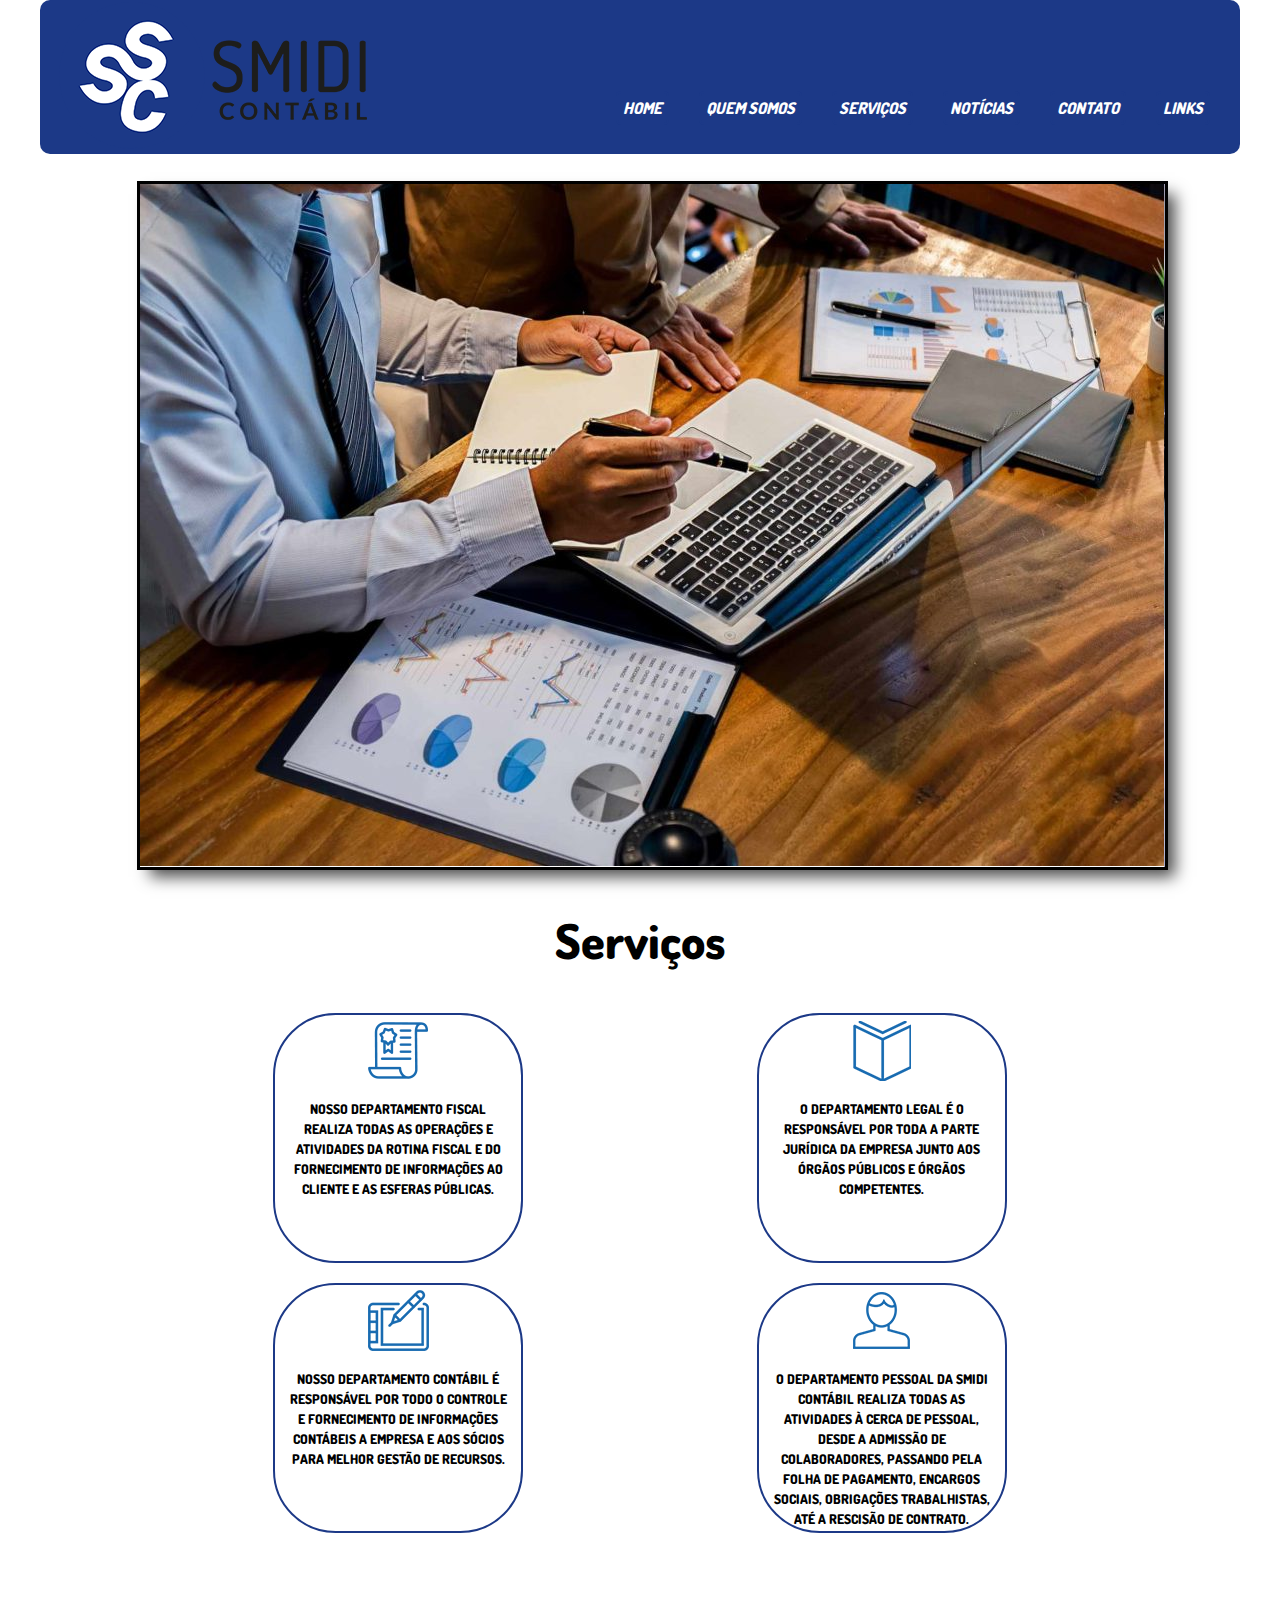
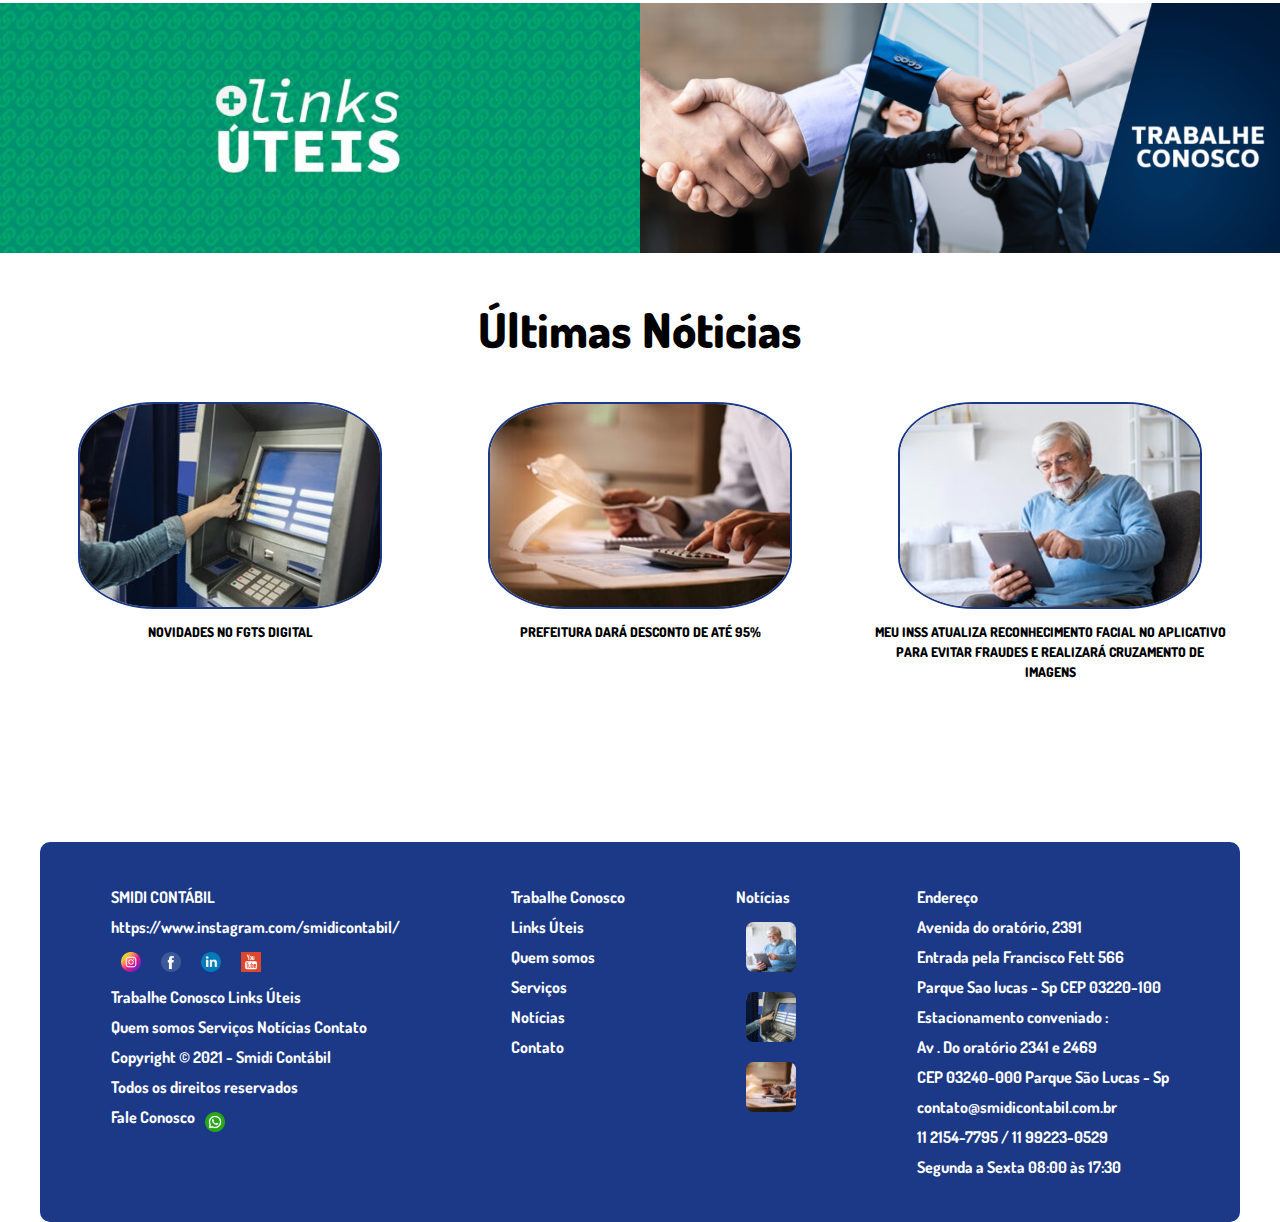
<file: index.html>
<!DOCTYPE html>
<html lang="pt-br">

<head>
    <meta charset="UTF-8">
    <meta name="viewport" content="width=device-width, initial-scale=1.0">
    <meta name="Author" content="Raphael Perdigao">
    <meta name="Description"
        content="Com mais de 15 anos de experiência, a Smidi Contábil é um escritório de contabilidade que demonstra qualidade, comprometimento e diferencial nos serviços contábeis" />
    <meta name="keywords" content="Fiscal, Contábil, Folha de Pagamento, legal, Imposto de Renda" />
    <title>Contabilidade Inteligente</title>
    <link rel="shortcut icon" href="Imagens/favicon.ico" type="image/x-icon">
    <link rel="stylesheet" href="CSS/reset.css">
    <link rel="stylesheet" href="CSS/estilo.css">

</head>
<header class="cabecalhocontainer">
    <div class="logotipo">
        <img class="logotipo" src="Imagens/logo-novo-site.png" alt="Logo">
    </div>

    <nav class="navegacao">

        <ul>
            <li><a href="#">Home</li></a>
            <li><a href="quemsomos.html">Quem Somos</li></a>
            <li><a href="#">Serviços</li></a>
            <li><a href="#">Notícias</li></a>
            <li><a href="#">Contato</li></a>
            <li><a href="#">Links</li></a>
        </ul>
    </nav>
</header>

<main>
    <section class="carrossel">

        <ul>

            <li>
                <img src="Imagens/carrossel01.jpg" alt="carrossel01">
            </li>
            <li>
                <img src="Imagens/carrossel02.jpeg" alt="carrossel02">
            </li>
            <li>
                <img src="Imagens/carrossel03.jpg" alt="carrossel03">
            </li>
            <li>
                <img src="Imagens/carrossel01.jpg" alt="carrossel01">
            </li>
        </ul>

    </section>
    <br><br><br>
    <h1 class="titulonoticias">Serviços</h1>
    <br><br><br>
    <section class="container">
        <div class="item1e2">
            <div class="itens">
                <img src="Imagens/corporate.png" alt="corporate">
                <p class="paragrafoitens">Nosso departamento fiscal realiza todas as operações e atividades da rotina
                    fiscal e do fornecimento de informações ao cliente e as esferas públicas.</p>
            </div>
            <div class="itens">
                <img src="Imagens/ip-law.png" alt="contabil">
                <p class="paragrafoitens">Nosso departamento contábil é responsável por todo o controle e fornecimento
                    de informações contábeis a empresa e aos sócios para melhor gestão de recursos.</p>
            </div>
        </div>

        <div class="item3e5">
            <div class="itens">
                <img src="Imagens/law-icon.png" alt="Legal">
                <p class="paragrafoitens">O departamento legal é o responsável por toda a parte jurídica da empresa
                    junto aos órgãos públicos e órgãos competentes.</p>
            </div>


            <div class="itens">
                <img src="Imagens/immigration.png" alt="Pessoal">
                <p class="paragrafoitens">O departamento pessoal da Smidi Contábil realiza todas as atividades à cerca
                    de pessoal, desde a admissão de colaboradores, passando pela folha de pagamento, encargos sociais,
                    obrigações trabalhistas, até a rescisão de contrato.</p>
            </div>
        </div>



    </section>

    <section class="containerlinks">
        <div class="imgitem">
            <img class="img" src="Imagens/links-uteis-4-900x350.jpg" alt="linksuteis">
        </div>
        <div class="imgitem">
            <img class="img" src="Imagens/trabalhe-conosco-1024x373-900x350.png" alt="trabalheconosco">
        </div>


    </section>
    <br><br><br>
    <article>
        <h1 class="titulonoticias">Últimas Nóticias</h1>
        <br><br><br>
        <section class="containernoticias">


            <div class="itensnoticias">
                <img src="Imagens/pessoas-esperando-para-conseguir-dinheiro-de-caixa-automatico-as-pessoas-retiraram-dinheiro-do-conceito-de-caixa-eletronico-360x244.jpg"
                    alt="dinheiro caixa">
                <p class="paragrafoitens">NOVIDADES NO FGTS DIGITAL</p>
            </div>
            <div class="itensnoticias">
                <img src="Imagens/Prefeitura-dara-desconto-de-ate-95-Smidi-Contabil-1024x683-360x244.jpg"
                    alt="desconto">
                <p class="paragrafoitens">PREFEITURA DARÁ DESCONTO DE ATÉ 95%</p>
            </div>
            <div class="itensnoticias">
                <img src="Imagens/aproxime-se-da-pessoa-senior-enquanto-aprende-inss-360x244.jpg" alt="aproxpessoas">
                <p class="paragrafoitens">MEU INSS ATUALIZA RECONHECIMENTO FACIAL NO APLICATIVO PARA EVITAR FRAUDES E
                    REALIZARÁ CRUZAMENTO DE IMAGENS</p>
            </div>


        </section>



    </article>



    <footer class="containerrodape">
        <div class="itensrodape">
            <h1>SMIDI CONTÁBIL</h1>
            https://www.instagram.com/smidicontabil/
            <div class="containericones">
                <a href="https://www.instagram.com/smidicontabil/"><img src="Imagens/instagram.png" alt="instagram"
                        class="iconessocial"></a>
                <a href="https://www.facebook.com/SmidiContabil"><img src="Imagens/facebook.png" alt="facebook"
                        class="iconessocial"></a>
                <a href="https://www.linkedin.com/company/smidi-contabil/"><img src="Imagens/linkedin.png"
                        alt="linkedin" class="iconessocial"></a>
                <a href="https://youtube.com/channel/UC0s7YGKmL6IGtAqCIFawcEw"><img src="Imagens/youtube.png"
                        alt="youtube" class="iconessocial"></a>
            </div>
            <h1>Trabalhe Conosco Links Úteis</h1>
            <h1>Quem somos Serviços Notícias Contato</h1>
            <h1>Copyright © 2021 - Smidi Contábil</h1>
            <h1>Todos os direitos reservados</h1>
            <div class="faleconosco">
                <h1 class="faleconosco">Fale Conosco</h1>
               <a href="tel:(11) 992230529"><img class="imgwhatsapp" src="Imagens/whatsapp.png" alt="whats"></a>
            </div>


        </div>
        <div class="itensrodape">
            <h1>Trabalhe Conosco</h1>
            <h1>Links Úteis</h1>
            <h1>Quem somos</h1>

            <h1>Serviços</h1>
            <h1>Notícias</h1>
            <h1>Contato</h1>

        </div>

        <div class="itensrodape">
            <h1>Notícias</h1>
            <img src="Imagens/aproxime-se-da-pessoa-senior-enquanto-aprende-inss-50x50.jpg" alt="INSS">

            <img src="Imagens/pessoas-esperando-para-conseguir-dinheiro-de-caixa-automatico-as-pessoas-retiraram-dinheiro-do-conceito-de-caixa-eletronico-50x50.jpg"
                alt="caixa economica">
            <img src="Imagens/Prefeitura-dara-desconto-de-ate-95-Smidi-Contabil-1024x683-50x50.jpg"
                alt="prefeitura desconto">

        </div>

        <div class="itensrodape">
            <h1>Endereço</h1>
            <h1>Avenida do oratório, 2391</h1>
            <h1>Entrada pela Francisco Fett 566</h1>
            <h1>Parque Sao lucas - Sp CEP 03220-100</h1>
            <h1>Estacionamento conveniado :</h1>
            <h1>Av . Do oratório 2341 e 2469</h1>
            <h1>CEP 03240-000 Parque São Lucas - Sp</h1>
            <h1>contato@smidicontabil.com.br</h1>
            <h1>11 2154-7795 / 11 99223-0529</h1>
            <h1>Segunda a Sexta 08:00 às 17:30</h1>
        </div>




    </footer>

</main>

<body>

</body>

</html>
</file>
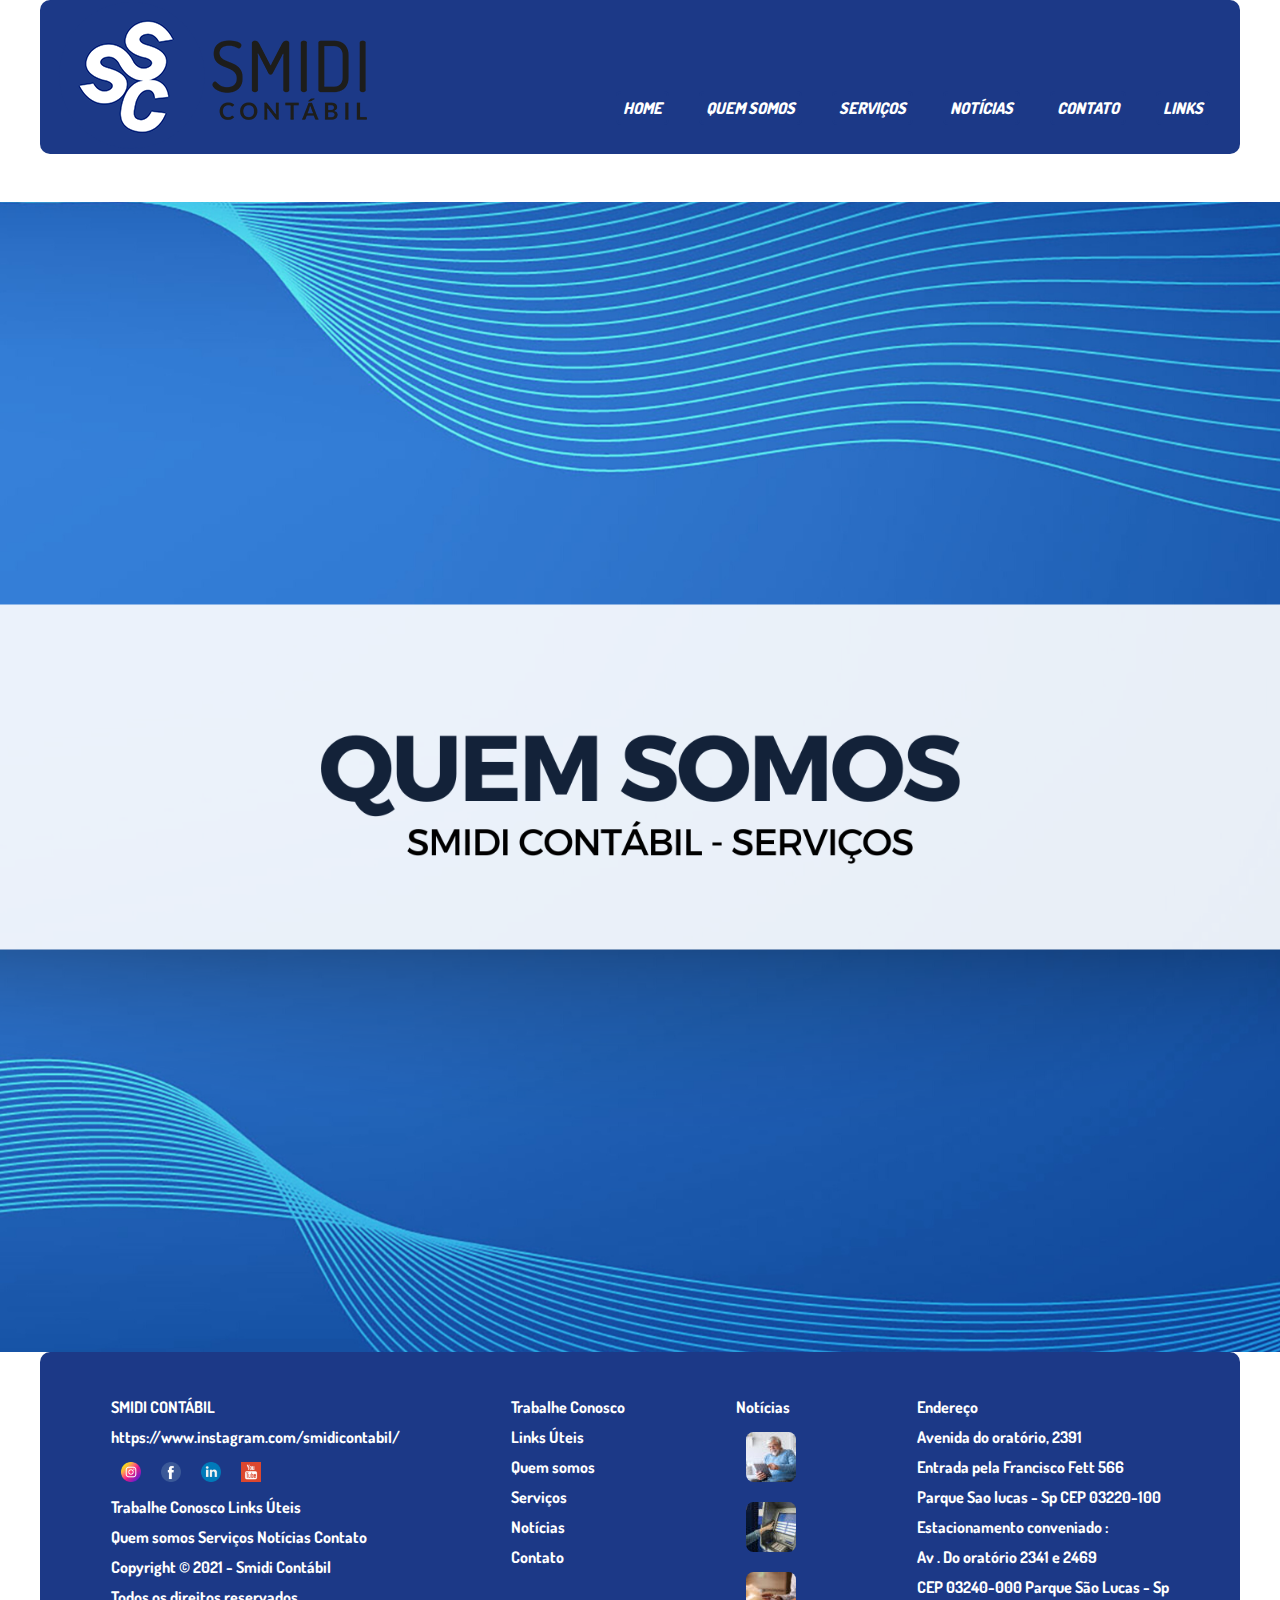
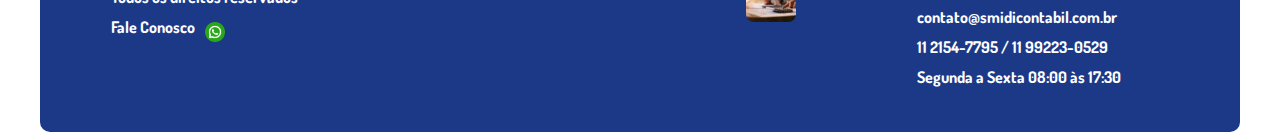
<file: quemsomos.html>
<!DOCTYPE html>
<html lang="en">

<head>
    <meta charset="UTF-8">
    <meta name="viewport" content="width=device-width, initial-scale=1.0">
    <meta name="Author" content="Raphael Perdigao">
    <meta name="Description"
        content="Com mais de 15 anos de experiência, a Smidi Contábil é um escritório de contabilidade que demonstra qualidade, comprometimento e diferencial nos serviços contábeis" />
    <meta name="keywords" content="Fiscal, Contábil, Folha de Pagamento, legal, Imposto de Renda" />
    <title>Contabilidade Inteligente</title>
    <link rel="shortcut icon" href="Imagens/favicon.ico" type="image/x-icon">
    <link rel="stylesheet" href="CSS/reset.css">
    <link rel="stylesheet" href="CSS/estilo.css">

</head>
<header class="cabecalhocontainer">
    <div class="logotipo">
        <img class="logotipo" src="Imagens/logo-novo-site.png" alt="Logo">
    </div>

    <nav class="navegacao">

        <ul>
            <li><a href="#">Home</li></a>
            <li><a href="quemsomos.html">Quem Somos</li></a>
            <li><a href="#">Serviços</li></a>
            <li><a href="#">Notícias</li></a>
            <li><a href="#">Contato</li></a>
            <li><a href="#">Links</li></a>
        </ul>
    </nav>
</header>
<br><br><br>
<main>
    <section class="containerquemsomos">
        <div class="quemsomos">
            <img src="Imagens/QuemSomos.png" alt="quemsomos">
        </div>
        

    </section>



</main>

<footer class="containerrodape">
    <div class="itensrodape">
        <h1>SMIDI CONTÁBIL</h1>
        https://www.instagram.com/smidicontabil/
        <div class="containericones">
            <a href="https://www.instagram.com/smidicontabil/"><img src="Imagens/instagram.png" alt="instagram"
                    class="iconessocial"></a>
            <a href="https://www.facebook.com/SmidiContabil"><img src="Imagens/facebook.png" alt="facebook"
                    class="iconessocial"></a>
            <a href="https://www.linkedin.com/company/smidi-contabil/"><img src="Imagens/linkedin.png"
                    alt="linkedin" class="iconessocial"></a>
            <a href="https://youtube.com/channel/UC0s7YGKmL6IGtAqCIFawcEw"><img src="Imagens/youtube.png"
                    alt="youtube" class="iconessocial"></a>
        </div>
        <h1>Trabalhe Conosco Links Úteis</h1>
        <h1>Quem somos Serviços Notícias Contato</h1>
        <h1>Copyright © 2021 - Smidi Contábil</h1>
        <h1>Todos os direitos reservados</h1>
        <div class="faleconosco">
            <h1 class="faleconosco">Fale Conosco</h1>
           <a href="tel:(11) 992230529"><img class="imgwhatsapp" src="Imagens/whatsapp.png" alt="whats"></a>
        </div>


    </div>
    <div class="itensrodape">
        <h1>Trabalhe Conosco</h1>
        <h1>Links Úteis</h1>
        <h1>Quem somos</h1>

        <h1>Serviços</h1>
        <h1>Notícias</h1>
        <h1>Contato</h1>

    </div>

    <div class="itensrodape">
        <h1>Notícias</h1>
        <img src="Imagens/aproxime-se-da-pessoa-senior-enquanto-aprende-inss-50x50.jpg" alt="INSS">

        <img src="Imagens/pessoas-esperando-para-conseguir-dinheiro-de-caixa-automatico-as-pessoas-retiraram-dinheiro-do-conceito-de-caixa-eletronico-50x50.jpg"
            alt="caixa economica">
        <img src="Imagens/Prefeitura-dara-desconto-de-ate-95-Smidi-Contabil-1024x683-50x50.jpg"
            alt="prefeitura desconto">

    </div>

    <div class="itensrodape">
        <h1>Endereço</h1>
        <h1>Avenida do oratório, 2391</h1>
        <h1>Entrada pela Francisco Fett 566</h1>
        <h1>Parque Sao lucas - Sp CEP 03220-100</h1>
        <h1>Estacionamento conveniado :</h1>
        <h1>Av . Do oratório 2341 e 2469</h1>
        <h1>CEP 03240-000 Parque São Lucas - Sp</h1>
        <h1>contato@smidicontabil.com.br</h1>
        <h1>11 2154-7795 / 11 99223-0529</h1>
        <h1>Segunda a Sexta 08:00 às 17:30</h1>
    </div>




</footer>


<body>

</body>

</html>
</file>
<file: CSS/estilo.css>
@import url('https://fonts.googleapis.com/css2?family=Carter+One&family=Dosis:wght@200;300;400&family=Lobster&family=Nanum+Gothic&family=Roboto:ital,wght@0,100;0,300;0,400;0,500;1,100&family=Ubuntu:ital@1&display=swap');


:root {
    --blue: #1C3987;
    --light: lightskyblue;
    --dosis: 'Dosis', sans-serif;

}

/* font-family: 'Carter One', cursive;
font-family: 'Dosis', sans-serif;
font-family: 'Lobster', cursive;
font-family: 'Nanum Gothic', sans-serif;
font-family: 'Roboto', sans-serif;
font-family: 'Ubuntu', sans-serif; */

* {
    box-sizing: border-box;
}


body {
    margin-left: 40px;
    margin-right: 40px;
    box-sizing: border-box;

}

.cabecalhocontainer {
    display: flex;
    flex-wrap: wrap;
    background-color: var(--blue);
    border-radius: 10px;
    /* display: flex;
    flex-direction: row;
    justify-content: start;
    align-items: center; */

}

.logotipo {
    flex: 30%;
}

.navegacao {
    flex: 70%;
}

.navegacao ul {
    display: flex;
    flex-direction: row;
    justify-content: end;
    gap: 30px;
    padding-top: 100px;
    padding-right: 30px;
   

    /* display: flex;
    flex-direction: row;
    justify-content: center;
    align-items: center;
    margin-left: 500px;
    padding-top: 100px;
    gap: 100px; */

}

.navegacao ul li {
    font-family: var(--dosis);
    font-size: 1em;
    font-style: italic;
    font-weight: 900;
}

.navegacao ul li a {
    text-decoration: none;
    text-transform: uppercase;
    color: black;
    background-color: var(--blue);
    padding: 5px;
    border: 2px solid var(--blue);
    border-radius: 5px;
    color: white;



}

.navegacao ul li a:hover {
    color: var(--light);

}

/* Formatação das Imagems Slides*/

/* https://www.youtube.com/watch?v=0L81rND7AJY */

.carrossel {
    width: 1025px;
    height: 683px;
    outline: 3px solid black;
    /* Igual ao Border */
    /* margin: 50px auto; */


    margin-top: 30px;
    margin-left: 100px;

    box-shadow: 10px 10px 15px rgba(0, 0, 0, 0.7);
    overflow: hidden;
    /* Oculta o que passou do primeiro slide */


}

.carrossel ul {
    display: flex;

    list-style: none;
    width: 4100px;
    /* Soma total do tamanho das imagens */
    height: 683px;

}

.carrossel li {
    position: relative;
    left: -1025px;
    /*Move a segunda imagem para dentro negativo*/
    animation: slide 15s ease-out;
    /* ease-out = começa ligeiro e depois acelera
    slide é o nome da animação */


}

@keyframes slide {
    0% {
        left: 0px;
    }

    10% {
        left: 0px;
    }

    30% {
        left: -1025px;
    }

    40% {
        left: -1025px;
    }

    50% {
        left: -2050px;
    }

    70% {
        left: -3075px;
    }

    80% {
        left: -3075;
    }

    90% {
        left: 0px;
    }

    100% {
        left: 0px;
    }
}


/* Formataçaão da Empresa */

.container {
    display: flex;

    flex-direction: row;
    justify-content: space-evenly;
    margin-bottom: 50px;

}

.itens {
    width: 250px;
    height: 250px;
    background-color: white;
    text-align: center;
    border: 2px solid var(--blue);
    border-radius: 25%;
    margin-bottom: 20px;

}

.paragrafoitens {
    font-size: 10pt;
    font-family: var(--dosis);
    font-weight: 900;
    text-align: center;
    line-height: 20px;
    padding: 10px;
    text-transform: uppercase;

}

.containerlinks {
    display: flex;
    flex-direction: row;
    justify-content: center;



}

.img {
    height: 250px;
}

.titulonoticias {
    font-family: var(--dosis);
    line-height: 50px;
    font-size: 3em;
    text-align: center;
    font-weight: 1000;


}

/* Estilizar utimas noticias */
.containernoticias {
    display: flex;
    flex-direction: row;
    justify-content: center;
    align-items: center;
    gap: 30px;





}

.itensnoticias {

    width: 460px;
    height: 440px;
    text-align: center;

}

.itensnoticias img {
    border: 2px solid var(--blue);
    border-radius: 25%;

}

/* Estilizar Rodapé */

.containerrodape {
    display: flex;
    flex-direction: row;
    justify-content: space-evenly;
    background-color: var(--blue);
    border-radius: 10px;

}

.itensrodape {

    margin: 30px;
    padding: 10px;
    line-height: 30px;
    color: white;
    font-family: var(--dosis);
    font-weight: bold;
    font-size: 1em;
    

}

.itensrodape img{
    display: flex;
    flex-direction: column;
    justify-content: center;
    padding: 10px;
    border-radius: 25%;
}

.containericones{
    display: flex;
    flex-direction: row;
    
}
.iconessocial{
   

    width: 40px;
    height: 40px;
}


/* Formatação da página Quem Somos */

.faleconosco{
    display: flex;
    flex-direction: row;
    
}
.imgwhatsapp{
    width: 40px;
    height: 40px;
}

.quemsomos {
   display: flex;
   flex-direction: row;
   justify-content: center;
   align-items: center;
  
}

.quemsomos img{
    width: 2045px;
    
}
</file>
